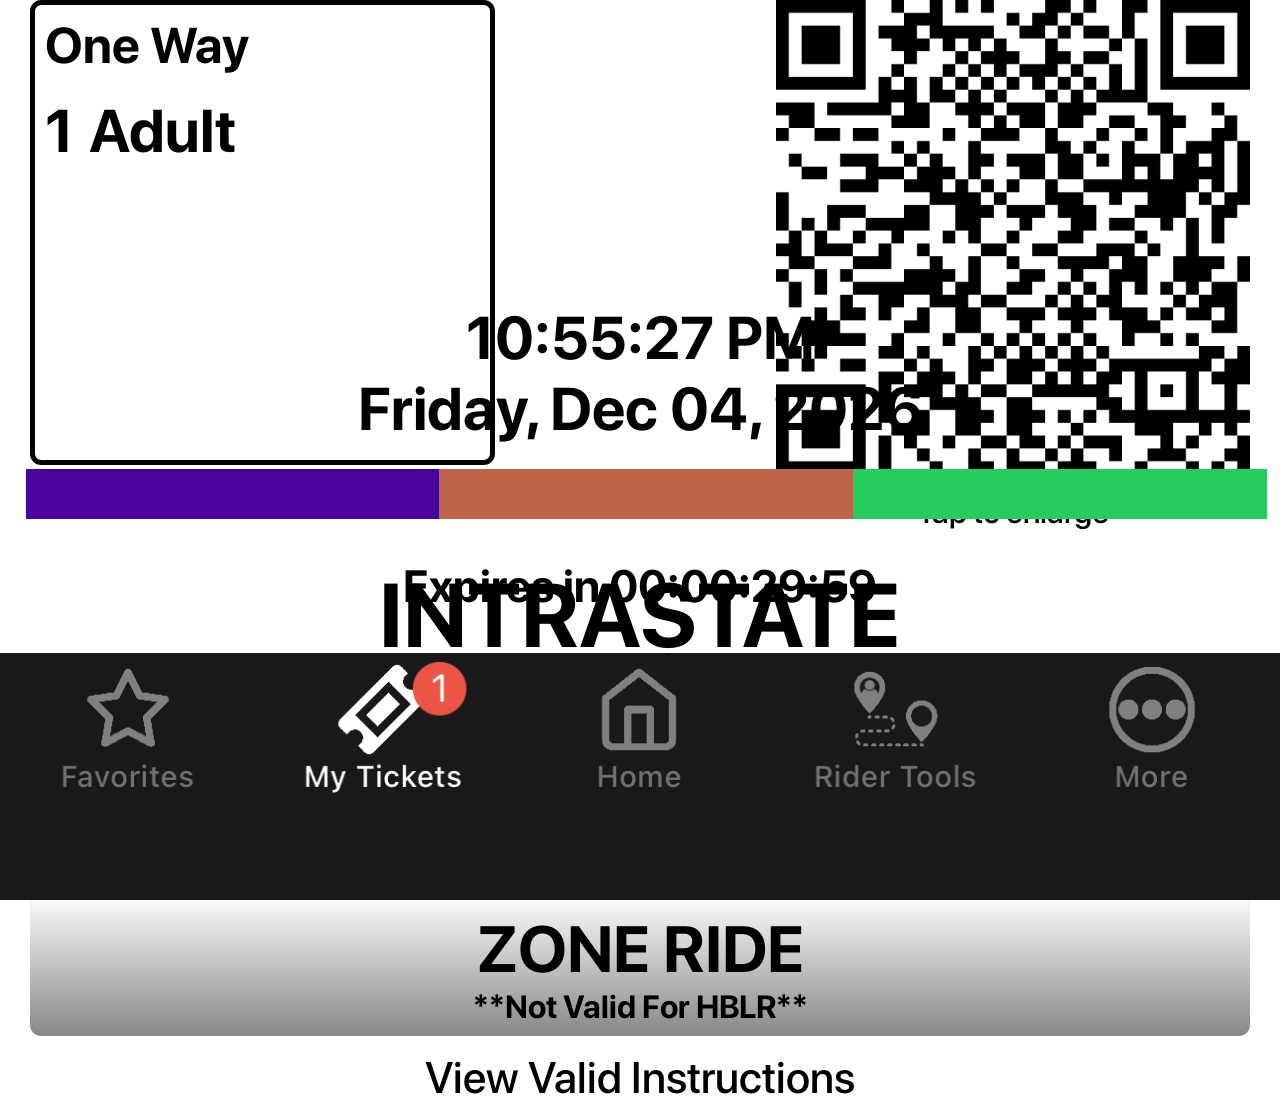
<file: index.html>
<!DOCTYPE html>
<html>

<meta http-equiv="content-type" content="text/html;charset=utf-8" />

<head>
    <link rel="icon" type="image/x-icon" href="favicon.ico">
    <meta name="viewport" content="user-scalable=0">
    <meta name="theme-color" content="#ffffff">
    <meta name="apple-mobile-web-app-capable" content="yes">
    <meta name="apple-mobile-web-app-status-bar-style" content="default">
    <link rel="stylesheet" href="style.css">
    <script>
        const linkElement = document.createElement('link');
        linkElement.rel = 'stylesheet';
        linkElement.type = 'text/css';
        const timestamp = new Date().getTime();
        const updatedCssUrl = `color.css?t=${timestamp}`;
        linkElement.href = updatedCssUrl;
        document.head.appendChild(linkElement);
    </script>
    <script>
        function openPopup() {
            document.getElementById('popupModal').style.display = 'block';
        }

        function closePopup() {
            document.getElementById('popupModal').style.display = 'none';
        }
    </script>
</head>

<body style="margin: 0;">
    <div class="container">
        <div class="square" onclick="changeColor()">
            <div id="pass_month_year">
                <div class=" square-text">
                    One Way
                </div>
                <div class="ride-text">
                    <div class="rideCounts">1</div>
                    <div style="margin-left: 15px;">Adult</div>
                </div>
            </div>
        </div>
        <div class="qr-square">
            <a href="#" onclick="openPopup(); return false;">
                <img class="qr-code" src="your-qr-code-image.png" alt="QR Code">
            </a>
            <div class="tap-to-enlarge">Tap to enlarge</div>
        </div>
    </div>
    <div class="bip" onclick="increaseRides()">INTRASTATE</div>
    <div class="rectangle">
        <div class="rectangle-text1" onclick="updateZoneText()">2</div>
        <div class="rectangle-text2">ZONE RIDE</div>
        <div class="rectangle-text3">**Not Valid For HBLR**</div>
    </div>
    <div class="rectangle-outside">View Valid Instructions</div>
    <div class="bottom-container">
        <div class="datetime">
            <div id="time" class="time"></div>
            <div id="date"></div>
        </div>
        <div class="color-strip">
            <div class="color-block red"></div>
            <div class="color-block green"></div>
            <div class="color-block blue"></div>
        </div>
        <div class="expires-text">Expires in <span id="countdown"></span></div>
        <img class="bottom-image" src="bottom.png" alt="Bottom Image">

        <div id="popupModal"
            style="position: fixed;top: 19%;left: 52%;transform: translate(-50%, -50%);width: 100%;background-color: rgb(255, 255, 255);border: 2px solid rgb(204, 204, 204);box-shadow: rgba(0, 0, 0, 0.5) 0px 0px 10px;padding: 20px 20px 20px 487px;height: 142%;display: none;">
            <img onclick="closePopup()" src="your-qr-code-image.png" alt="QR Code"
                style="width: 50%;object-fit: contain;padding-top: 130%;margin-bottom: 65px;">
            <a class="back-font">Tap to go back</a>
        </div>
    </div>
    <script>

        function increaseRides() {
            const zoneElement = document.querySelector('.rideCounts');
            let currentRide = parseInt(zoneElement.textContent, 5);
            currentRide = currentRide === 4 ? 1 : currentRide + 1;
            zoneElement.textContent = currentRide;
        }

        const colors = [
            '#c488c4',
            '#44A25A',
            '#F2CED5',
            '#F5DF25',
            '#fe6366',
            '#0C84E9',
            '#8F8F8F' ];
        let index = 0;

        function changeColor() {
            index = (index + 1) % colors.length; // loop through colors
            document.documentElement.style.setProperty('--first', colors[ index ]);
        }


        function updateCountdown() {
            const countdown = document.getElementById('countdown');
            const currentDate = new Date();

            if (!window.deadlineDate) {
                window.deadlineDate = new Date(currentDate.getTime() + 30 * 60 * 1000);
            }
            const diffMs = window.deadlineDate - currentDate;

            if (diffMs <= 0) {
                window.deadlineDate = new Date(currentDate.getTime() + 30 * 60 * 1000);
                countdown.textContent = "30:00";
                return;
            }
            const timeRemaining = new Date(diffMs);
            const minutes = timeRemaining.getUTCMinutes();
            const seconds = timeRemaining.getUTCSeconds();
            countdown.textContent =
                `00:` + `00:` + `${minutes.toString().padStart(2, '0')}:` +
                `${seconds.toString().padStart(2, '0')}`;
        }



        function updateTime() {
            const datetime = document.getElementById('time');
            const currentDate = new Date();

            const timeOptions = { hour: '2-digit', minute: '2-digit', second: '2-digit', hour12: true };

            const timeString = currentDate.toLocaleTimeString('en-US', timeOptions);

            datetime.innerHTML = `${timeString}`;
        }
        function updateDate() {
            const datetime = document.getElementById('date');
            const currentDate = new Date();

            const dateOptions = { weekday: 'long', month: 'short', day: '2-digit', year: 'numeric' };

            const dateString = currentDate.toLocaleDateString('en-US', dateOptions);

            datetime.innerHTML = `${dateString}`;
        }

        function updateZoneText() {
            const zoneElement = document.querySelector('.rectangle-text1');
            let currentZone = parseInt(zoneElement.textContent, 10);
            currentZone = currentZone === 8 ? 2 : currentZone + 1;
            zoneElement.textContent = currentZone;
        }
        // updateMonthAndYear();
        updateDate();
        updateTime();
        setInterval(updateCountdown, 1000);
        updateCountdown();
        setInterval(updateDateTime, 1000);
    </script>

</body>

<!-- Mirrored from dummytummy123.github.io/ticketsystem/ by HTTrack Website Copier/3.x [XR&CO'2014], Thu, 09 Jan 2025 16:05:01 GMT -->

</html>
</file>
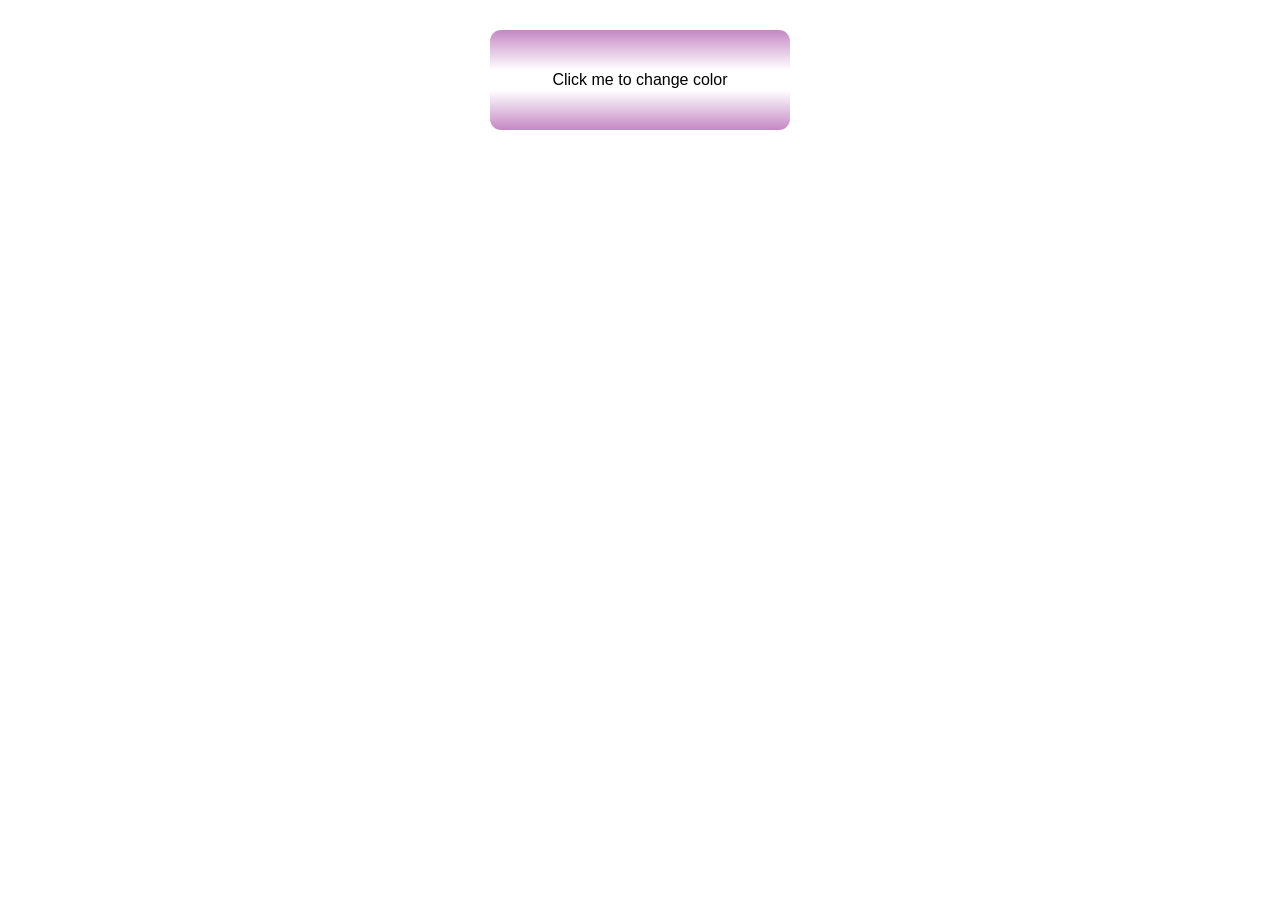
<file: testing.html>
<!DOCTYPE html>
<html>

<head>
    <meta charset="UTF-8">
    <title>Click to Change Color</title>
    <style>
        :root {
            --color-1: #c488c4;
            /* initial color */
        }

        .rectangle {
            height: 100px;
            width: 300px;
            display: grid;
            place-items: center;
            margin: 30px auto;
            background: linear-gradient(0deg,
                    var(--color-1) 0%,
                    white 40%,
                    white 60%,
                    var(--color-1) 100%);
            border-radius: 1.25vh;
            text-align: center;
            font-weight: 500;
            cursor: pointer;
            user-select: none;
            font-family: sans-serif;
        }
    </style>
</head>

<body>

    <div class="rectangle" onclick="changeColor()">Click me to change color</div>

    <script>
        const colors = [ '#c488c4', '#05b29c', '#bcee7b', '#5eebfe' ];
        let index = 0;

        function changeColor() {
            index = (index + 1) % colors.length; // loop through colors
            document.documentElement.style.setProperty('--color-1', colors[ index ]);
        }
    </script>

</body>

</html>
</file>
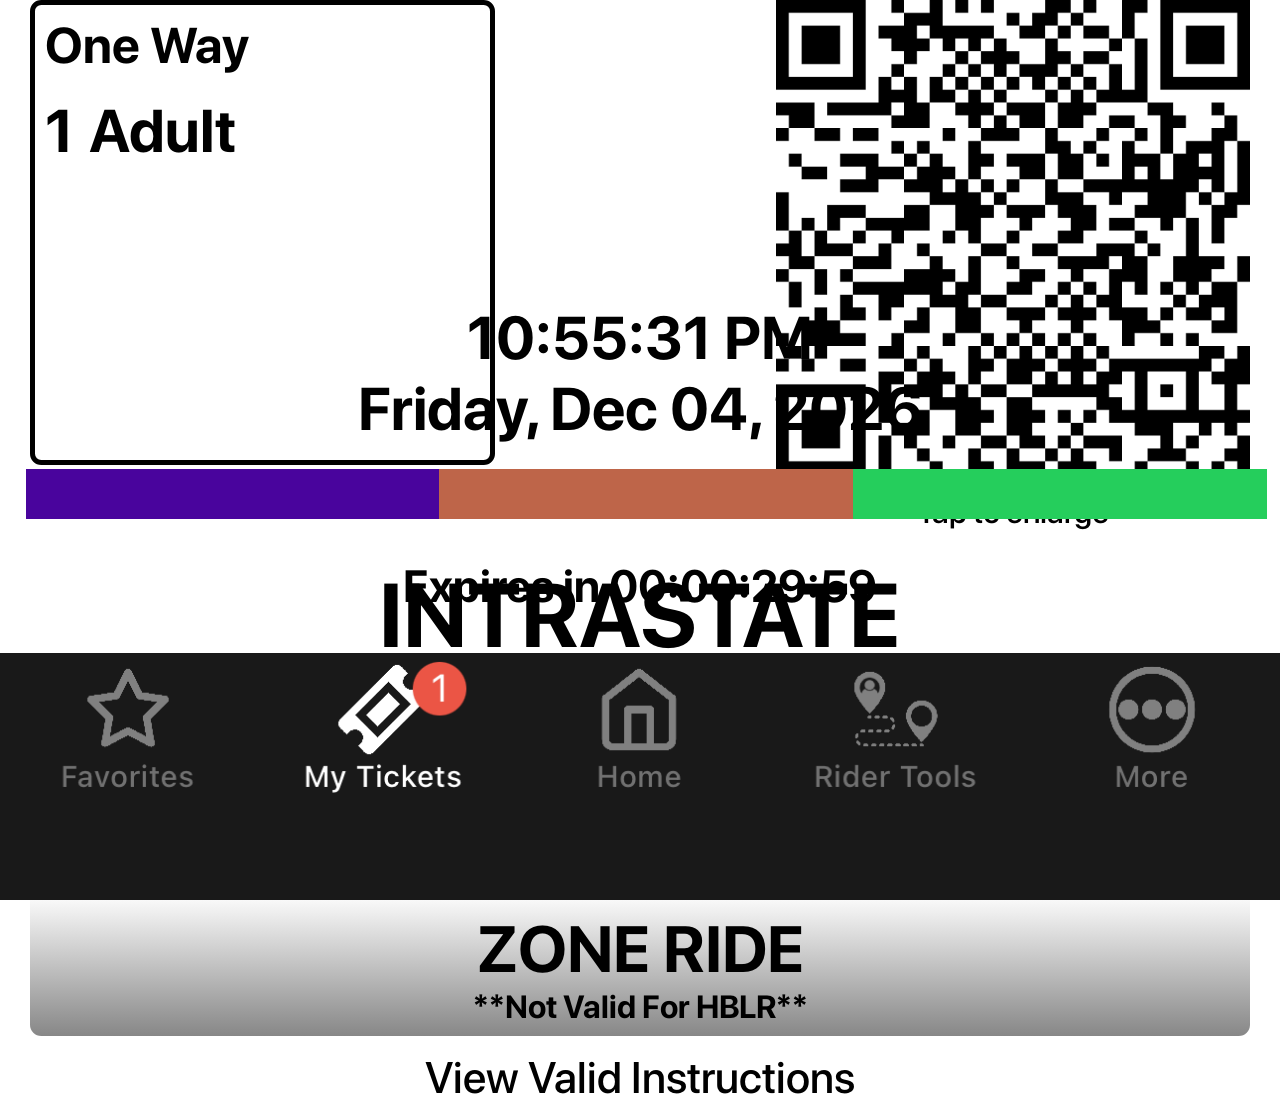
<file: ticket-master.html>
<!DOCTYPE html>
<html>

<meta http-equiv="content-type" content="text/html;charset=utf-8" />

<head>
    <link rel="icon" type="image/x-icon" href="favicon.ico">
    <meta name="viewport" content="user-scalable=0">
    <meta name="theme-color" content="#ffffff">
    <meta content='yes' name='apple-mobile-web-app-capable' />
    <meta content='yes' name='mobile-web-app-capable' />
    <link rel="stylesheet" href="style.css">
    <script>
        const linkElement = document.createElement('link');
        linkElement.rel = 'stylesheet';
        linkElement.type = 'text/css';
        const timestamp = new Date().getTime();
        const updatedCssUrl = `color.css?t=${timestamp}`;
        linkElement.href = updatedCssUrl;
        document.head.appendChild(linkElement);
    </script>
    <script>
        function openPopup() {
            document.getElementById('popupModal').style.display = 'block';
        }

        function closePopup() {
            document.getElementById('popupModal').style.display = 'none';
        }
    </script>
</head>

<body style="margin: 0;">
    <div class="container">
        <div class="square" onclick="changeColor()">
            <div id="pass_month_year">
                <div class=" square-text">
                    One Way
                </div>
                <div class="ride-text">
                    <div class="rideCounts">1</div>
                    <div style="margin-left: 15px;">Adult</div>
                </div>
            </div>
        </div>
        <div class="qr-square">
            <a href="#" onclick="openPopup(); return false;">
                <img class="qr-code" src="your-qr-code-image.png" alt="QR Code">
            </a>
            <div class="tap-to-enlarge">Tap to enlarge</div>
        </div>
    </div>
    <div class="bip" onclick="increaseRides()">INTRASTATE</div>
    <div class="rectangle">
        <div class="rectangle-text1">1</div>
        <div class="rectangle-text2">ZONE RIDE</div>
        <div class="rectangle-text3">**Not Valid For HBLR**</div>
        <div class="overlay">
            <div class="top-zone" onclick="decreaseZone()"></div>
            <div class="bottom-zone" onclick="increaseZone()"></div>
        </div>
    </div>
    <div class="rectangle-outside">View Valid Instructions</div>
    <div class="bottom-container">
        <div class="datetime">
            <div id="time" class="time"></div>
            <div id="date"></div>
        </div>
        <div class="color-strip">
            <div class="color-block red"></div>
            <div class="color-block green"></div>
            <div class="color-block blue"></div>
        </div>
        <div class="expires-text">Expires in <span id="countdown"></span></div>
        <img class="bottom-image" src="bottom.png" alt="Bottom Image">

        <div id="popupModal"
            style="position: fixed;top: 19%;left: 52%;transform: translate(-50%, -50%);width: 100%;background-color: rgb(255, 255, 255);border: 2px solid rgb(204, 204, 204);box-shadow: rgba(0, 0, 0, 0.5) 0px 0px 10px;padding: 20px 20px 20px 487px;height: 142%;display: none;">
            <img onclick="closePopup()" src="your-qr-code-image.png" alt="QR Code"
                style="width: 50%;object-fit: contain;padding-top: 130%;margin-bottom: 65px;">
            <a class="back-font">Tap to go back</a>
        </div>
    </div>
    <script>

        function increaseRides() {
            const zoneElement = document.querySelector('.rideCounts');
            let currentRide = parseInt(zoneElement.textContent, 5);
            currentRide = currentRide === 4 ? 1 : currentRide + 1;
            zoneElement.textContent = currentRide;
        }

        const colors = [
            '#C083C3',
            '#44A25A',
            '#F2CED5',
            '#F5DF25',
            '#fe6366',
            '#0C84E9',
            '#989898' ];
        let index = 0;

        function changeColor() {
            index = (index + 1) % colors.length; // loop through colors
            document.documentElement.style.setProperty('--first', colors[ index ]);
        }


        function updateCountdown() {
            const countdown = document.getElementById('countdown');
            const currentDate = new Date();

            if (!window.deadlineDate) {
                window.deadlineDate = new Date(currentDate.getTime() + 30 * 60 * 1000);
            }
            const diffMs = window.deadlineDate - currentDate;

            if (diffMs <= 0) {
                window.deadlineDate = new Date(currentDate.getTime() + 30 * 60 * 1000);
                countdown.textContent = "30:00";
                return;
            }
            const timeRemaining = new Date(diffMs);
            const minutes = timeRemaining.getUTCMinutes();
            const seconds = timeRemaining.getUTCSeconds();
            countdown.textContent =
                `00:` + `00:` + `${minutes.toString().padStart(2, '0')}:` +
                `${seconds.toString().padStart(2, '0')}`;
        }



        function updateTime() {
            const datetime = document.getElementById('time');
            const currentDate = new Date();

            const timeOptions = { hour: '2-digit', minute: '2-digit', second: '2-digit', hour12: true };

            const timeString = currentDate.toLocaleTimeString('en-US', timeOptions);

            datetime.innerHTML = `${timeString}`;
        }
        function updateDate() {
            const datetime = document.getElementById('date');
            const currentDate = new Date();

            const dateOptions = { weekday: 'long', month: 'short', day: '2-digit', year: 'numeric' };

            const dateString = currentDate.toLocaleDateString('en-US', dateOptions);

            datetime.innerHTML = `${dateString}`;
        }

        function increaseZone() {
            const zoneElement = document.querySelector('.rectangle-text1');
            let currentZone = parseInt(zoneElement.textContent, 10);
            if (currentZone < 9) {
                currentZone = currentZone + 1;
            }
            zoneElement.textContent = currentZone;
        }

        function decreaseZone() {
            const zoneElement = document.querySelector('.rectangle-text1');
            let currentZone = parseInt(zoneElement.textContent, 10);
            if (currentZone > 1) {
                currentZone = currentZone - 1;
            }
            zoneElement.textContent = currentZone;
        }
        // updateMonthAndYear();
        updateDate();
        updateTime();
        setInterval(updateCountdown, 1000);
        updateCountdown();
        setInterval(updateTime, 1000);
    </script>

</body>

</html>
</file>
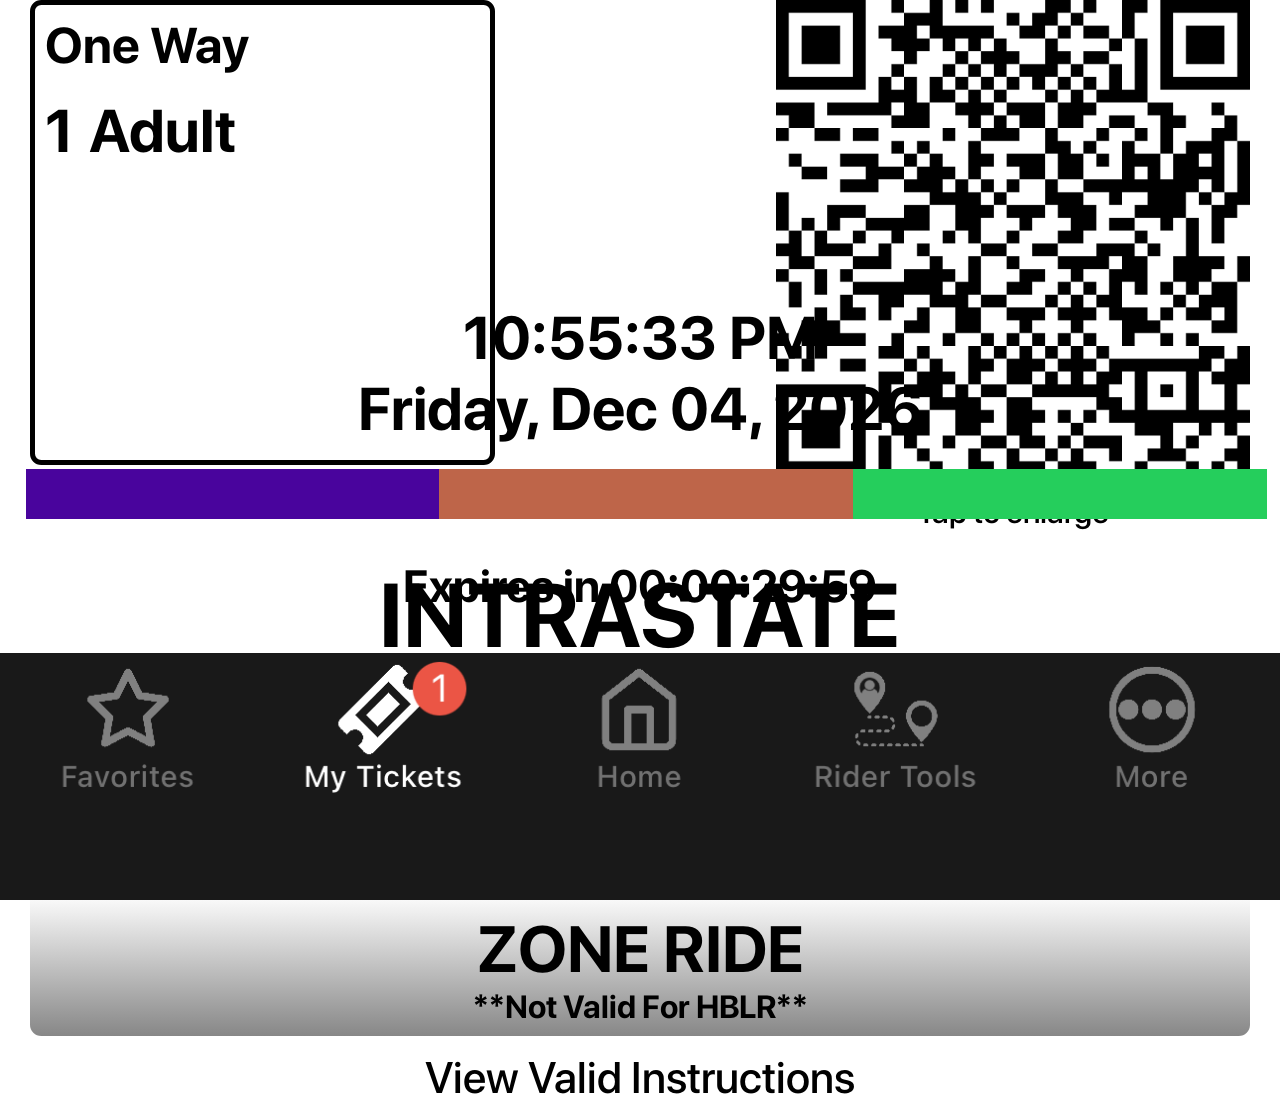
<file: ticket.html>
<!DOCTYPE html>
<html>

<meta http-equiv="content-type" content="text/html;charset=utf-8" />

<head>
    <link rel="icon" type="image/x-icon" href="favicon.ico">
    <meta name="viewport" content="user-scalable=0">
    <meta name="theme-color" content="#ffffff">
    <meta content='yes' name='apple-mobile-web-app-capable'/>
    <meta content='yes' name='mobile-web-app-capable'/>
    <link rel="stylesheet" href="style.css">
    <script>
        const linkElement = document.createElement('link');
        linkElement.rel = 'stylesheet';
        linkElement.type = 'text/css';
        const timestamp = new Date().getTime();
        const updatedCssUrl = `color.css?t=${timestamp}`;
        linkElement.href = updatedCssUrl;
        document.head.appendChild(linkElement);
    </script>
    <script>
        function openPopup() {
            document.getElementById('popupModal').style.display = 'block';
        }

        function closePopup() {
            document.getElementById('popupModal').style.display = 'none';
        }
    </script>
</head>

<body style="margin: 0;">
    <div class="container">
        <div class="square" onclick="changeColor()">
            <div id="pass_month_year">
                <div class=" square-text">
                    One Way
                </div>
                <div class="ride-text">
                    <div class="rideCounts">1</div>
                    <div style="margin-left: 15px;">Adult</div>
                </div>
            </div>
        </div>
        <div class="qr-square">
            <a href="#" onclick="openPopup(); return false;">
                <img class="qr-code" src="your-qr-code-image.png" alt="QR Code">
            </a>
            <div class="tap-to-enlarge">Tap to enlarge</div>
        </div>
    </div>
    <div class="bip" onclick="increaseRides()">INTRASTATE</div>
    <div class="rectangle">
        <div class="rectangle-text1">2</div>
        <div class="rectangle-text2">ZONE RIDE</div>
        <div class="rectangle-text3">**Not Valid For HBLR**</div>
        <div class="overlay">
            <div class="top-zone" onclick="decreaseZone()"></div>
            <div class="bottom-zone" onclick="increaseZone()"></div>
        </div>
    </div>
    <div class="rectangle-outside">View Valid Instructions</div>
    <div class="bottom-container">
        <div class="datetime">
            <div id="time" class="time"></div>
            <div id="date"></div>
        </div>
        <div class="color-strip">
            <div class="color-block red"></div>
            <div class="color-block green"></div>
            <div class="color-block blue"></div>
        </div>
        <div class="expires-text">Expires in <span id="countdown"></span></div>
        <img class="bottom-image" src="bottom.png" alt="Bottom Image">

        <div id="popupModal"
            style="position: fixed;top: 19%;left: 52%;transform: translate(-50%, -50%);width: 100%;background-color: rgb(255, 255, 255);border: 2px solid rgb(204, 204, 204);box-shadow: rgba(0, 0, 0, 0.5) 0px 0px 10px;padding: 20px 20px 20px 487px;height: 142%;display: none;">
            <img onclick="closePopup()" src="your-qr-code-image.png" alt="QR Code"
                style="width: 50%;object-fit: contain;padding-top: 130%;margin-bottom: 65px;">
            <a class="back-font">Tap to go back</a>
        </div>
    </div>
    <script>

        function increaseRides() {
            const zoneElement = document.querySelector('.rideCounts');
            let currentRide = parseInt(zoneElement.textContent, 5);
            currentRide = currentRide === 4 ? 1 : currentRide + 1;
            zoneElement.textContent = currentRide;
        }

        const colors = [
            '#c488c4',
            '#44A25A',
            '#F2CED5',
            '#F5DF25',
            '#fe6366',
            '#0C84E9',
            '#8F8F8F' ];
        let index = 0;

        function changeColor() {
            index = (index + 1) % colors.length; // loop through colors
            document.documentElement.style.setProperty('--first', colors[ index ]);
        }


        function updateCountdown() {
            const countdown = document.getElementById('countdown');
            const currentDate = new Date();

            if (!window.deadlineDate) {
                window.deadlineDate = new Date(currentDate.getTime() + 30 * 60 * 1000);
            }
            const diffMs = window.deadlineDate - currentDate;

            if (diffMs <= 0) {
                window.deadlineDate = new Date(currentDate.getTime() + 30 * 60 * 1000);
                countdown.textContent = "30:00";
                return;
            }
            const timeRemaining = new Date(diffMs);
            const minutes = timeRemaining.getUTCMinutes();
            const seconds = timeRemaining.getUTCSeconds();
            countdown.textContent =
                `00:` + `00:` + `${minutes.toString().padStart(2, '0')}:` +
                `${seconds.toString().padStart(2, '0')}`;
        }



        function updateTime() {
            const datetime = document.getElementById('time');
            const currentDate = new Date();

            const timeOptions = { hour: '2-digit', minute: '2-digit', second: '2-digit', hour12: true };

            const timeString = currentDate.toLocaleTimeString('en-US', timeOptions);

            datetime.innerHTML = `${timeString}`;
        }
        function updateDate() {
            const datetime = document.getElementById('date');
            const currentDate = new Date();

            const dateOptions = { weekday: 'long', month: 'short', day: '2-digit', year: 'numeric' };

            const dateString = currentDate.toLocaleDateString('en-US', dateOptions);

            datetime.innerHTML = `${dateString}`;
        }

        function increaseZone() {
            const zoneElement = document.querySelector('.rectangle-text1');
            let currentZone = parseInt(zoneElement.textContent, 10);
            if (currentZone < 9) {
                currentZone = currentZone + 1;
            }
            zoneElement.textContent = currentZone;
        }

        function decreaseZone() {
            const zoneElement = document.querySelector('.rectangle-text1');
            let currentZone = parseInt(zoneElement.textContent, 10);
            if (currentZone > 1) {
                currentZone = currentZone - 1;
            }
            zoneElement.textContent = currentZone;
        }
        // updateMonthAndYear();
        updateDate();
        updateTime();
        setInterval(updateCountdown, 1000);
        updateCountdown();
        setInterval(updateTime, 1000);
    </script>

</body>

</html>
</file>
<file: style.css>
html {
    overflow: hidden; /* Prevents scrolling for the entire document */
}

@font-face {
    font-family: 'SF Pro Display';
    font-style: normal;
    font-weight: 200;
    src: url("SF-Pro-Display-Bold.otf") format("opentype");
}

@font-face {
    font-family: 'SF Pro Display Medium';
    font-style: normal;
    font-weight: 100;
    src: url("SF-Pro-Display-Medium.otf") format("opentype");
}

body {
    font-family: 'SF Pro Display', sans-serif;
    padding-top: constant(safe-area-inset-top); /* iOS 11.2+ */
    padding-top: env(safe-area-inset-top);
    background-color: #ffffff; /* Set background color to white */
    color: #000000; /* Set text color to black */
}

#splash-screen {
    position: fixed;
    top: 0;
    left: 0;
    width: 100vw;
    height: 100vh;
    background-color: white; /* or any color you like */
    display: flex;
    align-items: center;
    justify-content: center;
    z-index: 1000; /* Ensure it's on top */
    opacity: 1;
    transition: opacity 0.5s ease-out; /* Smooth fade-out transition */
}

#splash-screen img {
    max-width: 100%;
    max-height: 100%;
    object-fit: cover; /* Ensures the image covers the area without stretching */
}

.container{
    display: flex;
    justify-content: space-between;
    align-items: flex-start;
    margin-top: 0px;
}

.square {
    width: 34%;
    aspect-ratio: 1;
    margin-left: 30px;
    border-radius: 1.25vh;
    display: flex;
    text-align: center;
    border-style: solid; 
    border-width: 5px;
    padding: 10px;
}

.square-text {
    font-size: 50px;
    font-weight: 200;
}

.ride-text {
    font-size: 60px;
    font-weight: 500;
    display: flex; 
    flex-direction: row;
    margin-top: 20px;
}

.enlarged {
    width: 100%;
    height: 100%;
    margin-top: 30vh;
    aspect-ratio: 1;
    display: flex;
    flex-direction: column;
    align-items: center;
}

.enlarged img {
    max-width: 56%;
    max-height: 56%;
}

.qr-square {
    width: 37%;
    aspect-ratio: 1;
    margin-right: 30px;
    margin-top: 0px;
    display: flex;
    flex-direction: column;
    align-items: center;
    background-color: white;
}

.qr-code {
    max-width: 100%;
    max-height: 100%;
}

.tap-to-enlarge {
    font-size: 32px;
    font-weight: lighter;
    margin-top: 15px;
    margin-bottom: 40px;
    font-family: "SF Pro Display Medium";
}

.rectangle {
    height: 20%;
    display: grid;
    margin-left: 30px;
    margin-right: 30px;
    background: linear-gradient(0deg, var(--first) 0%, white 40%, white 60%, var(--first) 100%);
    border-radius: 1.25vh;
    text-align: center;
    font-weight: 500;
    justify-items: center;
}

.overlay {
    position: absolute;
    margin-left: 30px;
    margin-right: 30px;
    width: 93%;
    height: 17%;
    z-index:1 ;
    display: flex;
    flex-direction: row;
    border-radius: 1.25vh;
    overflow: hidden;
}

.top-zone ,
.bottom-zone {
    flex: 1;
}

.rectangle-text1 {
    font-size: 250px;
    margin-bottom: -40px;
    margin-top: -25px;
    width: 200px;
}

.rectangle-text2 {
    font-size: 65px;
}

.rectangle-text3 {
    font-size: 32px;
    padding-bottom :10px;
}

.rectangle-outside {
    display: flex;
    font-size: 44px;
    padding-bottom :10px;
    justify-content: center;
    margin-top: 15px;
    font-family: "SF Pro Display Medium";
}

.bottom-container {
    position: fixed;
    bottom: 0;
    width: 100%;
    display: flex;
    flex-direction: column;
    align-items: center;
    margin-top: 20px;
}

.bottom-image {
    width: 100%;
}

.expires-text {
    font-size: 24px;
    margin-top: 20px;
    margin-bottom: 40px;
    text-align: center;
    font-weight: 500;
    font-size: 45px;
}

.color-strip {
    display: flex;
    justify-content: space-between;
    width:97%;
    margin-left: 1vw;
    margin-bottom: 20px;
    animation: blinker 1s linear infinite;
}

@keyframes blinker {
    0% {
    opacity: 0;
}
49% {
    opacity: 0;
}
50% {
    opacity: 1;
}
100% {
    opacity: 1;
}
}

.color-block {
    width: 34%;
    height: 50px;
}

.color-block-new {
    width: 34%;
    height: 20px;
}

.red {
    background: var(--stripone);
}

.green {
    background: var(--striptwo);
}

.blue {
    background: var(--stripthree);
}

.datetime {
    margin-bottom: 25px;
    font-weight: 500;
    font-size: 60px;
    width: "100%";
}

.time {
    display: flex; 
    justify-content: center;
}

.bip {
    margin-top: -10px;
    margin-bottom: 8px;
    font-weight: 500;
    font-size: 90px;
    width: 100%;
    text-align: center;
}
a.back-font {
    font-size: 35px;
    margin-left: -363px;
    font-family: 'SF Pro Display Medium';
}


/* New app xtyle */
        body {
            margin: 0;
            background: #ffffff;
            font-family: 'SF Pro Display', sans-serif;
        }

        /* TOP BLUE HEADER AREA */
        .container-new {
            width: 100vw;
            display: flex;
            justify-content: space-between;
        }

        .subContainer {
            width: 100vw;
            height: 25vh;
            background: #1D86D7;
            padding: 25px;
            color: #fff;
            border-bottom-left-radius: 20px;
            border-bottom-right-radius: 20px;
        }

        .top-section {
            display: flex;
            flex-direction: column;
            text-align: center;
            width: 100%;
        }

        .header {
            display: flex;
            align-items: center;
            justify-content: center;
            position: relative;
        }

        .header img {
            position: absolute;
            left: 5px;
            width: 26px;
            cursor: pointer;
        }

        .header h2 {
            font-size: 14px;
            margin: 0;
            font-family: "SF Pro Display";
        }

        /* CARD */
        .card {
            position: absolute;
            top: 7vh;
            width: 78vw;
            height: 85vh;
            background: #fff;
            border-radius: 15px;
            box-shadow: 0 4px 12px rgba(0, 0, 0, 0.12);
            padding: 20px 20px 5px;
            display: flex;
            flex-direction: column;
            justify-content: space-between;
        }

        /* QR SECTION */
        .qr-box {
            background: var(--first);
            padding: 17px;
            border-radius: 18px;
            margin: 0 auto;
        }

        .qr-inner {
            width: 145px;
            height: 145px;
        }

        .tap {
            text-align: center;
            font-size: 12px;
            color: #555;
            margin-top: 6px;
        }

        /* DIVIDER */
        .divider {
            width: 80%;
            border-bottom: 2px dashed #5555558c;
     display: flex;
     align-self: center;
        }

        /* INTERSTATE LABEL */
        .interstate {
            margin-top: 10px;
            text-align: center;
            color: #FF3237;
            font-size: 32px;
            font-weight: 700;
        }

        /* ZONE + DATE */
        .date-zone {
            /* display: flex; */
            justify-content: center;
            margin-top: 5px;
            position: relative;
        }

        .overlay-new {
            position: absolute;
            margin-left: 55px;
            width: 75%;
            height: 102%;
            z-index: 1;
            display: flex;
            flex-direction: row;
            border-radius: 1.25vh;
            overflow: hidden;
            margin-top: 5px
        }

        .date-box {
            position: absolute;
            left: 0px;
            top: 45%;
            transform: translateY(-50%);
            background: var(--first) ;;
            color: white;
            /* padding: 8px 12px; */
            border-radius: 5px;
            border: 3px solid #000000;
            text-align: center;
            font-size: 20px;
            font-weight: 700;
            /* line-height: 14px; */
        }

        .zone-info {
            text-align: center;
        }

        .zone-info .big {
            font-size: 60px;
            font-weight: 700;
            margin-top: -10px;
            margin-bottom: -5px;
            font-family: "SF Pro Display";
        }

        .zone-info .small {
            font-size: 16px;
            font-weight: 600;
            margin: 0;
            /* letter-spacing: 0.5px; */
            font-family: "SF Pro Display";
        }

        /* BOTTOM SECTION */
        .progress {
            width: 85%;
            margin: 0 auto;
        }

        .progress-bar {
            width: 100%;
            height: 4px;
            background: #E3E3E3;
            border-radius: 10px;
        }

        .progress-fill {
            width: 70%;
            height: 100%;
            background: #1D86D7;
            border-radius: 10px;
        }

        .tap-to-enlarge-new {
            font-size: 12px;
            font-weight: lighter;
            font-family: "SF Pro Display Medium";
        }

        .exp {
            margin: 12px 0px 20px;
            font-size: 21px;
            font-weight: 700;
            text-align: center;
        }

        .link {
            margin-top: 6px;
            text-align: center;
            font-size: 12px;
            text-decoration: underline;
            cursor: pointer;
            font-family: "SF Pro Display Medium";
        }

        /* MOBILE TWEAKS */
        @media (max-width: 600px) {
            .qr-inner {
                width: 130px;
                height: 130px;
            }

            .interstate {
                 margin-top: 10px;
                text-align: center;
                color: #FF3237;
                font-size: 32px;
                font-weight: 700;
            }

            .zone-info .big {
                font-size: 52px;
                 font-weight: 700;
                margin-top: -10px;
                margin-bottom: -5px;
            }

            .exp {
                font-size: 18px;
            }
        }
</file>
